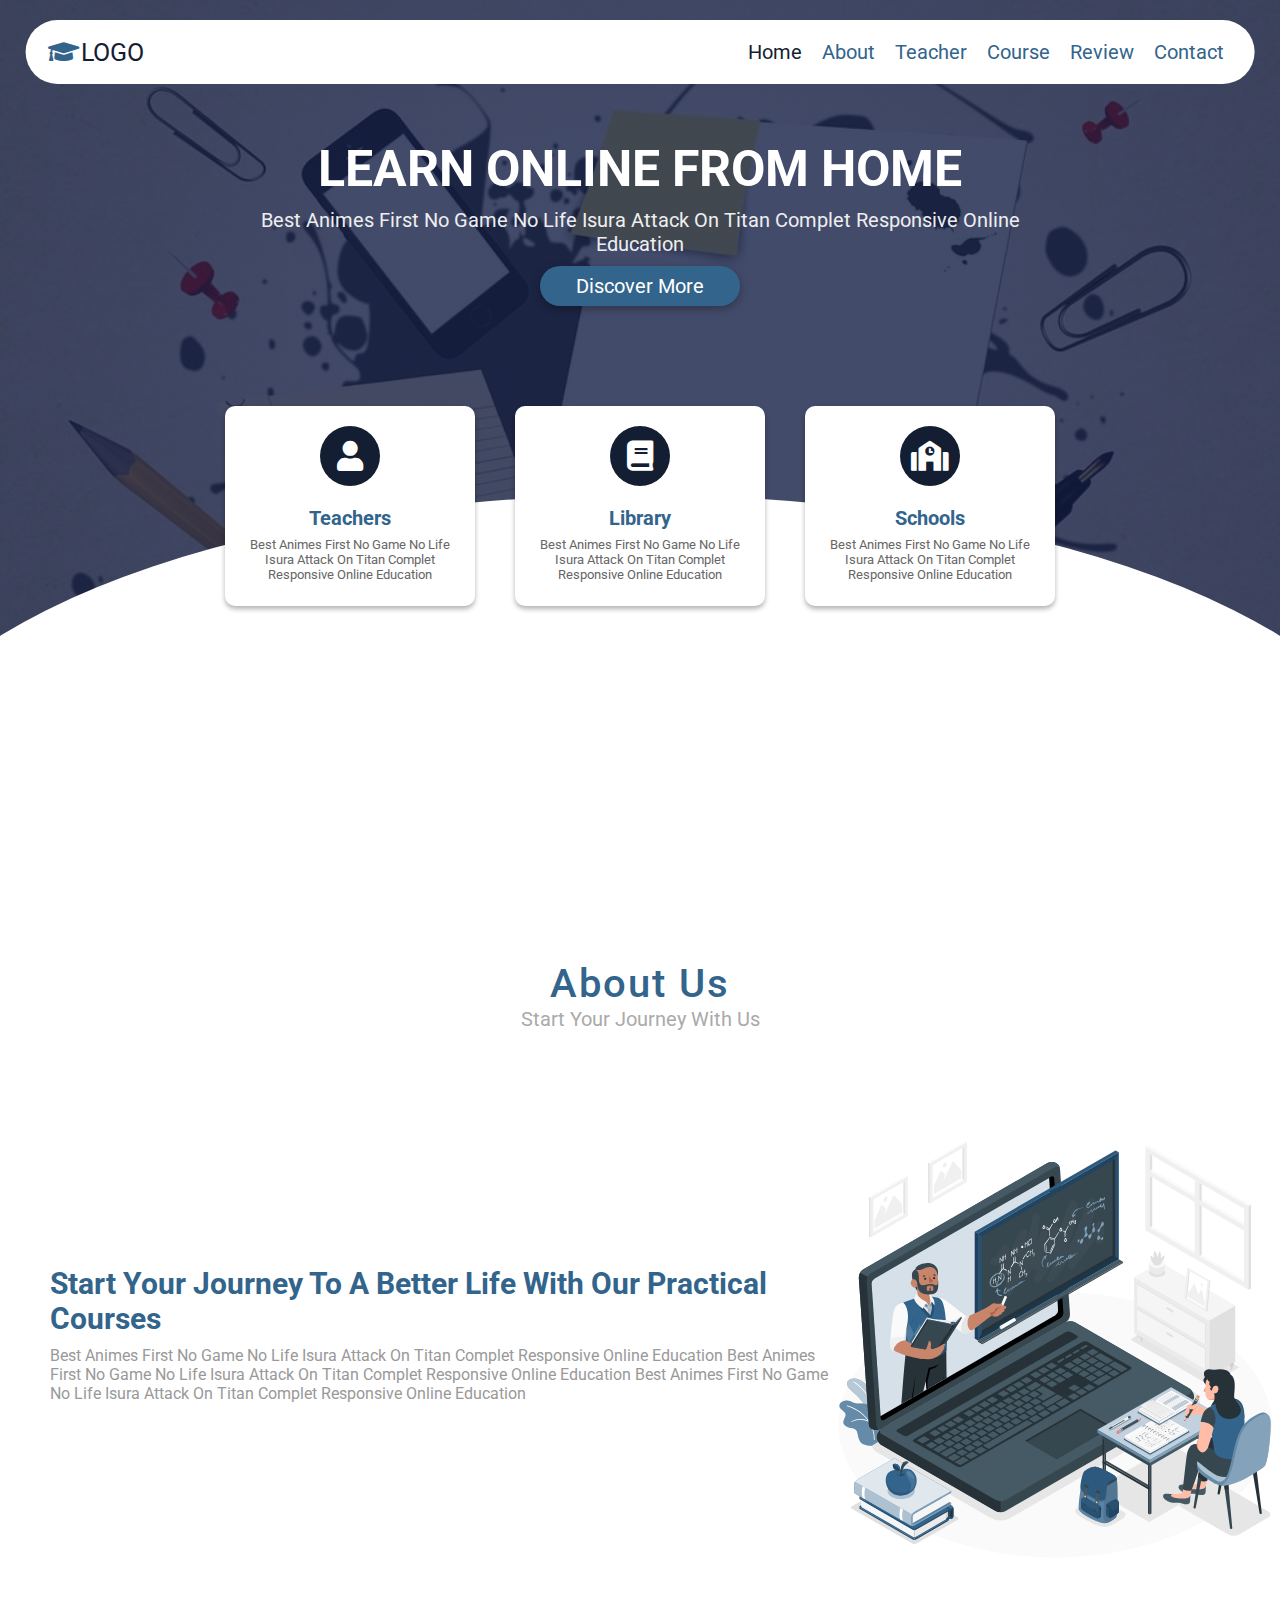
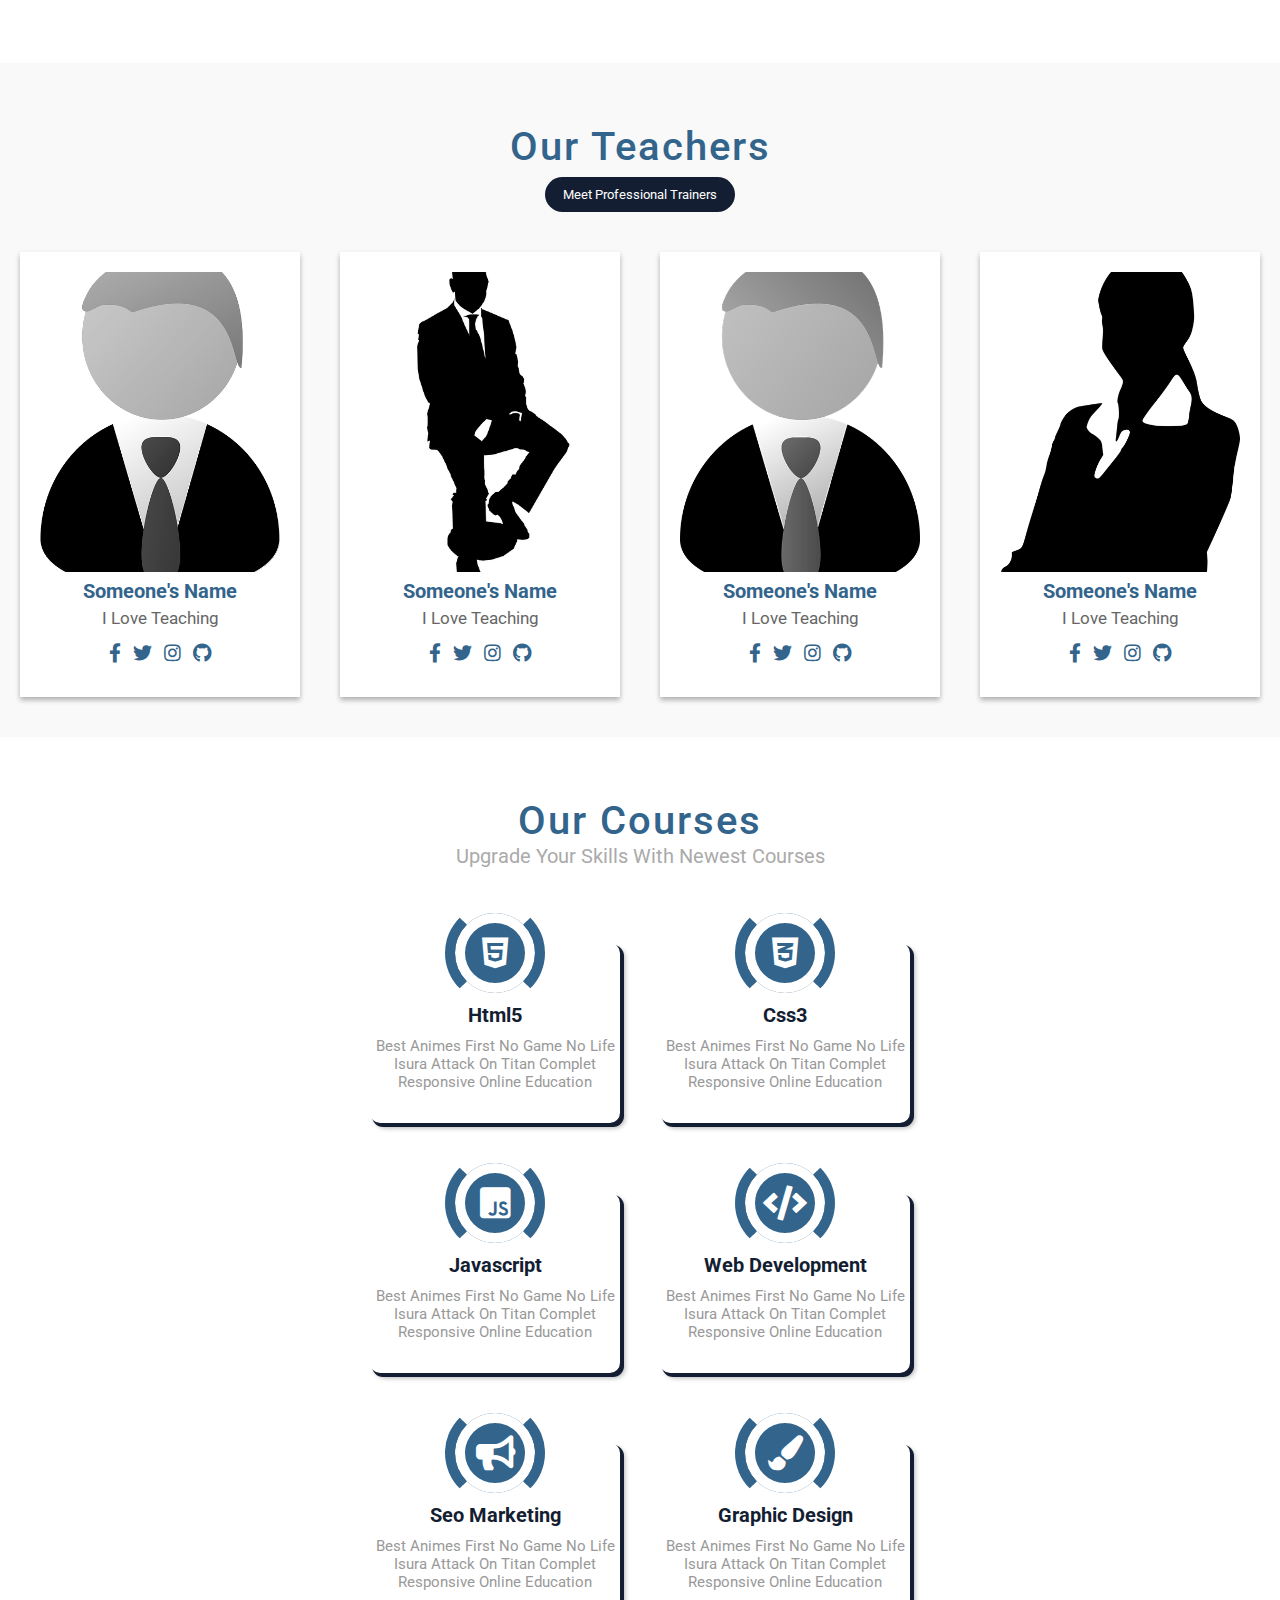
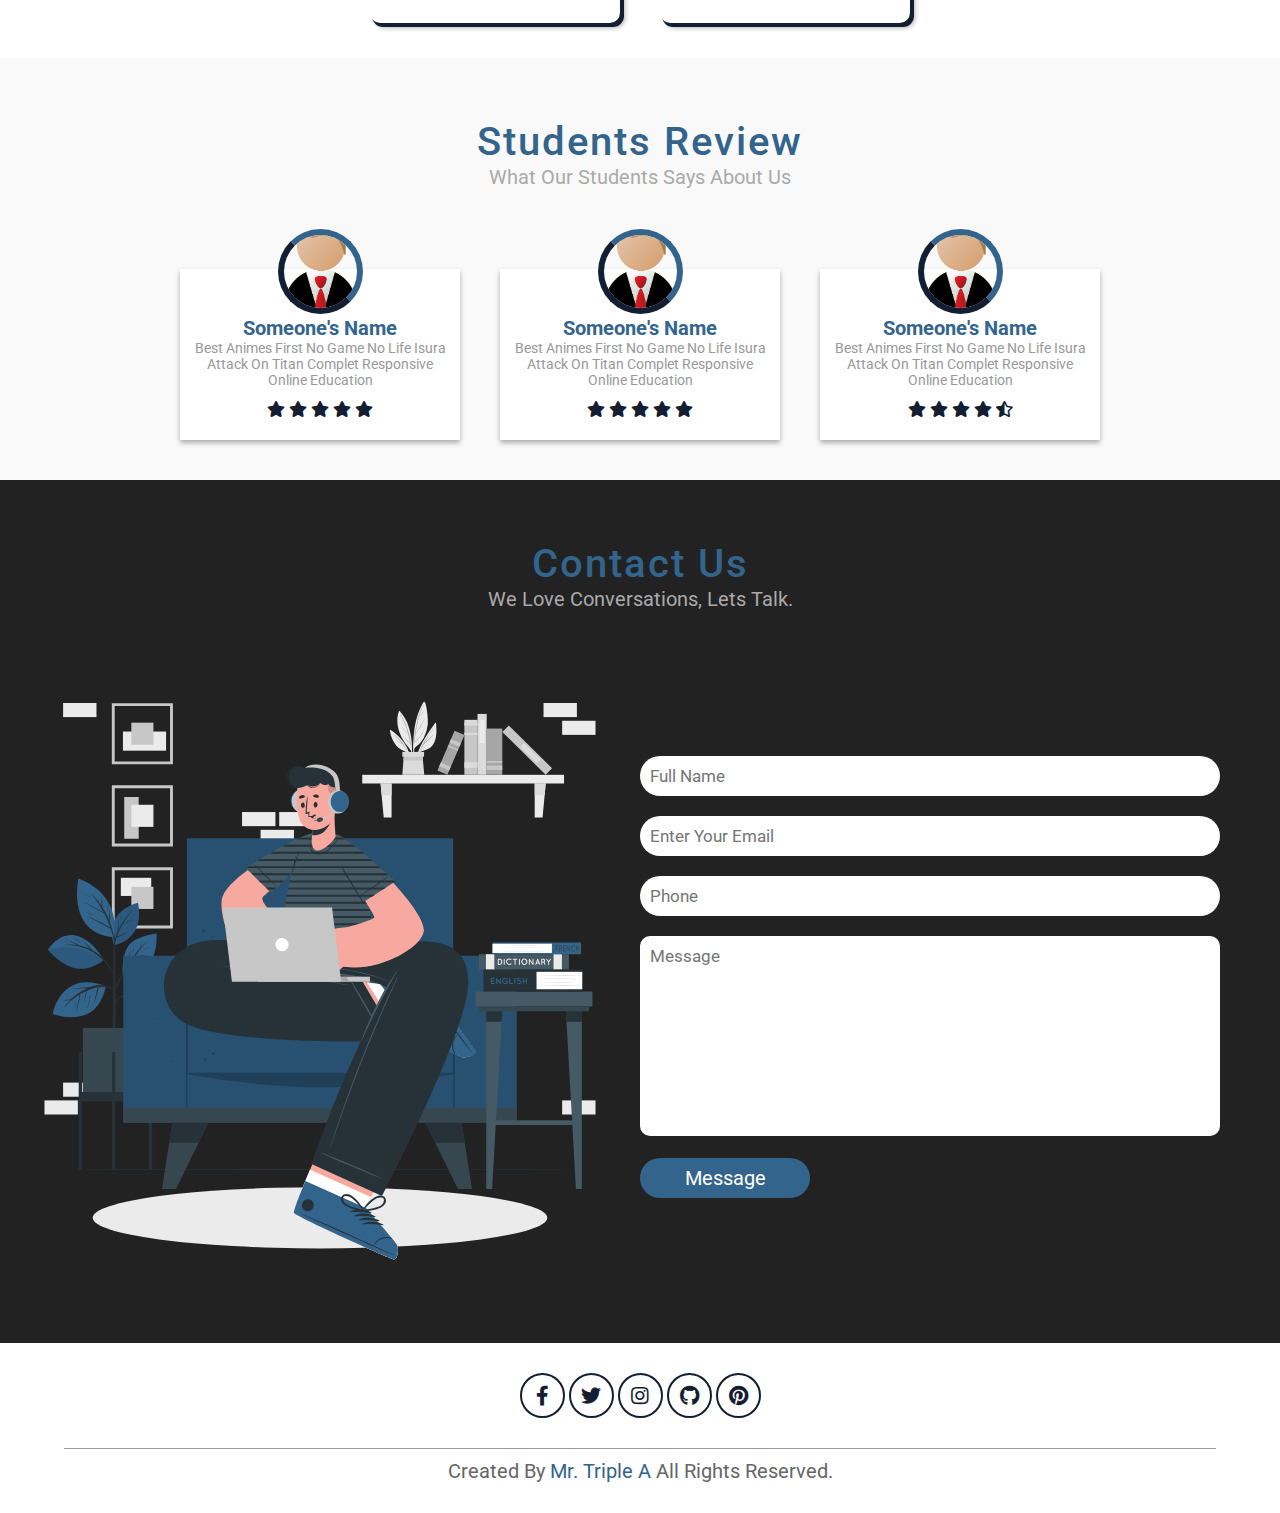
<file: Index.html>
<!DOCTYPE html>
<html lang="en">
<head>
    <meta charset="UTF-8">
    <meta name="viewport" content="width=device-width, initial-scale=1.0">
    <title>Teachers</title>
   
   
    <link rel="stylesheet" href="https://cdnjs.cloudflare.com/ajax/libs/font-awesome/5.15.2/css/all.min.css"/>

    <link rel="stylesheet" href="style1.css"/>

</head>


<body>
    

<header>

<a href="#" class="logo"><i class="fas fa-graduation-cap"></i>logo</a>

<nav class="navbar" >
    <ul>
        <li><a href="#home" class="active">home</a></li>
        <li><a href="#about">about</a></li>
        <li><a href="#teacher">teacher</a></li>
        <li><a href="#course">course</a></li>
        <li><a href="#review">review</a></li>
        <li><a href="#contact">contact</a></li>
    </ul>
</nav>

<div class="fas fa-bars"></div>

</header>


<section class="home" id="home">

    <div class="content">
        <h1>learn online from home</h1>
    <p>best animes first no game no life Isura attack on titan complet responsive online education</p>
    <a href="#"><button>discover more</button></a>
    </div>
    
<div class="box-container">
    <div class="box">
        <i class="fa fa-user"></i>
        <h3>Teachers</h3>
        <p>best animes first no game no life Isura attack on titan complet responsive online education</p>

    </div>
   
    <a href=" https://www.cambridgebookshop.co.uk/"><div class="box">
        <i class="fa fa-book"></i>
        <h3>Library</h3>
        <p>best animes first no game no life Isura attack on titan complet responsive online education</p>

    </div>
</a>

    <div class="box">
        <i class="fa fa-school"></i>
        <h3>schools</h3>
        <p>best animes first no game no life Isura attack on titan complet responsive online education</p>

    </div>

</div>

   
</section>

<section class="about"   id="about">

<h1 class="heading">about us</h1>
<h3 class="title">start your journey with us</h3>

<div class="row">

<div class="content">
   
    <h3>start your journey to a better life with our practical courses</h3>
    <p>best animes first no game no life Isura attack on titan complet responsive online education 
        best animes first no game no life Isura attack on titan complet responsive online education
        best animes first no game no life Isura attack on titan complet responsive online education
    </p>
    

</div>

<div class="image">
    <img src="Online learning-amico.svg" >
</div>

</div>



</section>


<section id="teacher" class="teacher">

    <h1 class="heading">our teachers</h1>
    <a href="#" class="button-teacher"><button>meet professional trainers</button></a>
   


    <div class="card-container">

        <div class="card">
            <img src="avatar-312603_640.png">
            <h3>someone's name</h3>
            <p>I love teaching</p>
            <div class="icons">
                <a href="#" class="fab fa-facebook-f"></a>
                <a href="#" class="fab fa-twitter"></a>
                <a href="#" class="fab fa-instagram"></a>
                <a href="#" class="fab fa-github"></a>
            </div>
        </div>

        <div class="card">
            <img src="business-man-2103088_640.png">
            <h3>someone's name</h3>
            <p>I love teaching</p>
            <div class="icons">
                <a href="#" class="fab fa-facebook-f"></a>
                <a href="#" class="fab fa-twitter"></a>
                <a href="#" class="fab fa-instagram"></a>
                <a href="#" class="fab fa-github"></a>
            </div>
        </div>

        <div class="card">
            <img src="business-1297302_640.png">
            <h3>someone's name</h3>
            <p>I love teaching</p>
            <div class="icons">
                <a href="#" class="fab fa-facebook-f"></a>
                <a href="#" class="fab fa-twitter"></a>
                <a href="#" class="fab fa-instagram"></a>
                <a href="#" class="fab fa-github"></a>
            </div>
        </div>
    
        <div class="card">
            <img src="executive-1293129_640.png">
            <h3>someone's name</h3>
            <p>I love teaching</p>
            <div class="icons">
                <a href="#" class="fab fa-facebook-f"></a>
                <a href="#" class="fab fa-twitter"></a>
                <a href="#" class="fab fa-instagram"></a>
                <a href="#" class="fab fa-github"></a>
            </div>
        </div>
    
    

    </div>

    
</section>


<section id="course" class="course">

    <h1 class="heading">our courses</h1>
    <h3 class="title">upgrade your skills with newest courses</h3>


    <div class="box-container">

        <div class="box">
            <i class="fab fa-html5"></i>
            <h3>html5</h3>
            <p>best animes first no game no life Isura attack on titan complet responsive online education</p>
        </div>

        <div class="box">
            <i class="fab fa-css3-alt"></i>
            <h3>css3</h3>
            <p>best animes first no game no life Isura attack on titan complet responsive online education</p>
        </div>

        <div class="box">
            <i class="fab fa-js-square"></i>
            <h3>javascript</h3>
            <p>best animes first no game no life Isura attack on titan complet responsive online education</p>
        </div>

        <div class="box">
            <i class="fas fa-code"></i>
            <h3>web development</h3>
            <p>best animes first no game no life Isura attack on titan complet responsive online education</p>
        </div>

        <div class="box">
            <i class="fas fa-bullhorn"></i>
            <h3>seo marketing</h3>
            <p>best animes first no game no life Isura attack on titan complet responsive online education</p>
        </div>

        <div class="box">
            <i class="fas fa-paint-brush"></i>
            <h3>graphic design</h3>
            <p>best animes first no game no life Isura attack on titan complet responsive online education</p>
        </div>


    </div>



</section>


<section id="review" class="review">


    <h1 class="heading">students review</h1>
    <h3 class="title">what our students says about us</h3>

    <div class="box-container">

        <div class="box">
            <img src="avatar-312603_640.png">
            <h3>someone's name</h3>
            <p>best animes first no game no life Isura attack on titan complet responsive online education</p>
            <div class="stars">
                <i class="fas fa-star"></i>
                <i class="fas fa-star"></i>
                <i class="fas fa-star"></i>
                <i class="fas fa-star"></i>
                <i class="fas fa-star"></i>
            </div>
        </div>


        <div class="box">
            <img src="avatar-312603_640.png">
            <h3>someone's name</h3>
            <p>best animes first no game no life Isura attack on titan complet responsive online education</p>
            <div class="stars">
                <i class="fas fa-star"></i>
                <i class="fas fa-star"></i>
                <i class="fas fa-star"></i>
                <i class="fas fa-star"></i>
                <i class="fas fa-star"></i>
            </div>
        </div>

        <div class="box">
            <img src="avatar-312603_640.png">
            <h3>someone's name</h3>
            <p>best animes first no game no life Isura attack on titan complet responsive online education</p>
            <div class="stars">
                <i class="fas fa-star"></i>
                <i class="fas fa-star"></i>
                <i class="fas fa-star"></i>
                <i class="fas fa-star"></i>
                <i class="fas fa-star-half-alt"></i>
            </div>
        </div>

    </div>

</section>


<section class="contact" id="contact">

    <h1 class="heading">contact us</h1>
    <h3 class="title">we love conversations, lets talk.</h3>

    <div class="row">

        <div class="image">
            <img src="Learning languages-cuate.svg" >
        </div>

        <div class="form-container">
            <form action="">

                <input type="text" placeholder="full name">
                <input type="text" placeholder="enter your email">
                <input type="number" placeholder="phone">
                <textarea name="" id="" cols="30" rows="10" placeholder="message"></textarea>
                <input type="submit" value="message">
            </form>
        </div>

    </div>

</section>


<section class="footer">

    <div class="icons">
        <a href="#" class="fab fa-facebook-f"></a>
        <a href="#" class="fab fa-twitter"></a>
        <a href="#" class="fab fa-instagram"></a>
        <a href="#" class="fab fa-github"></a>
        <a href="#" class="fab fa-pinterest"></a>
    </div>

    <div class="credit">created by <span>mr. triple A</span> all rights reserved.</div>

</section>







    <script src="https://cdnjs.cloudflare.com/ajax/libs/jquery/3.7.1/jquery.min.js"></script>

<script src="main.js"></script>

</body>
</html>
</file>
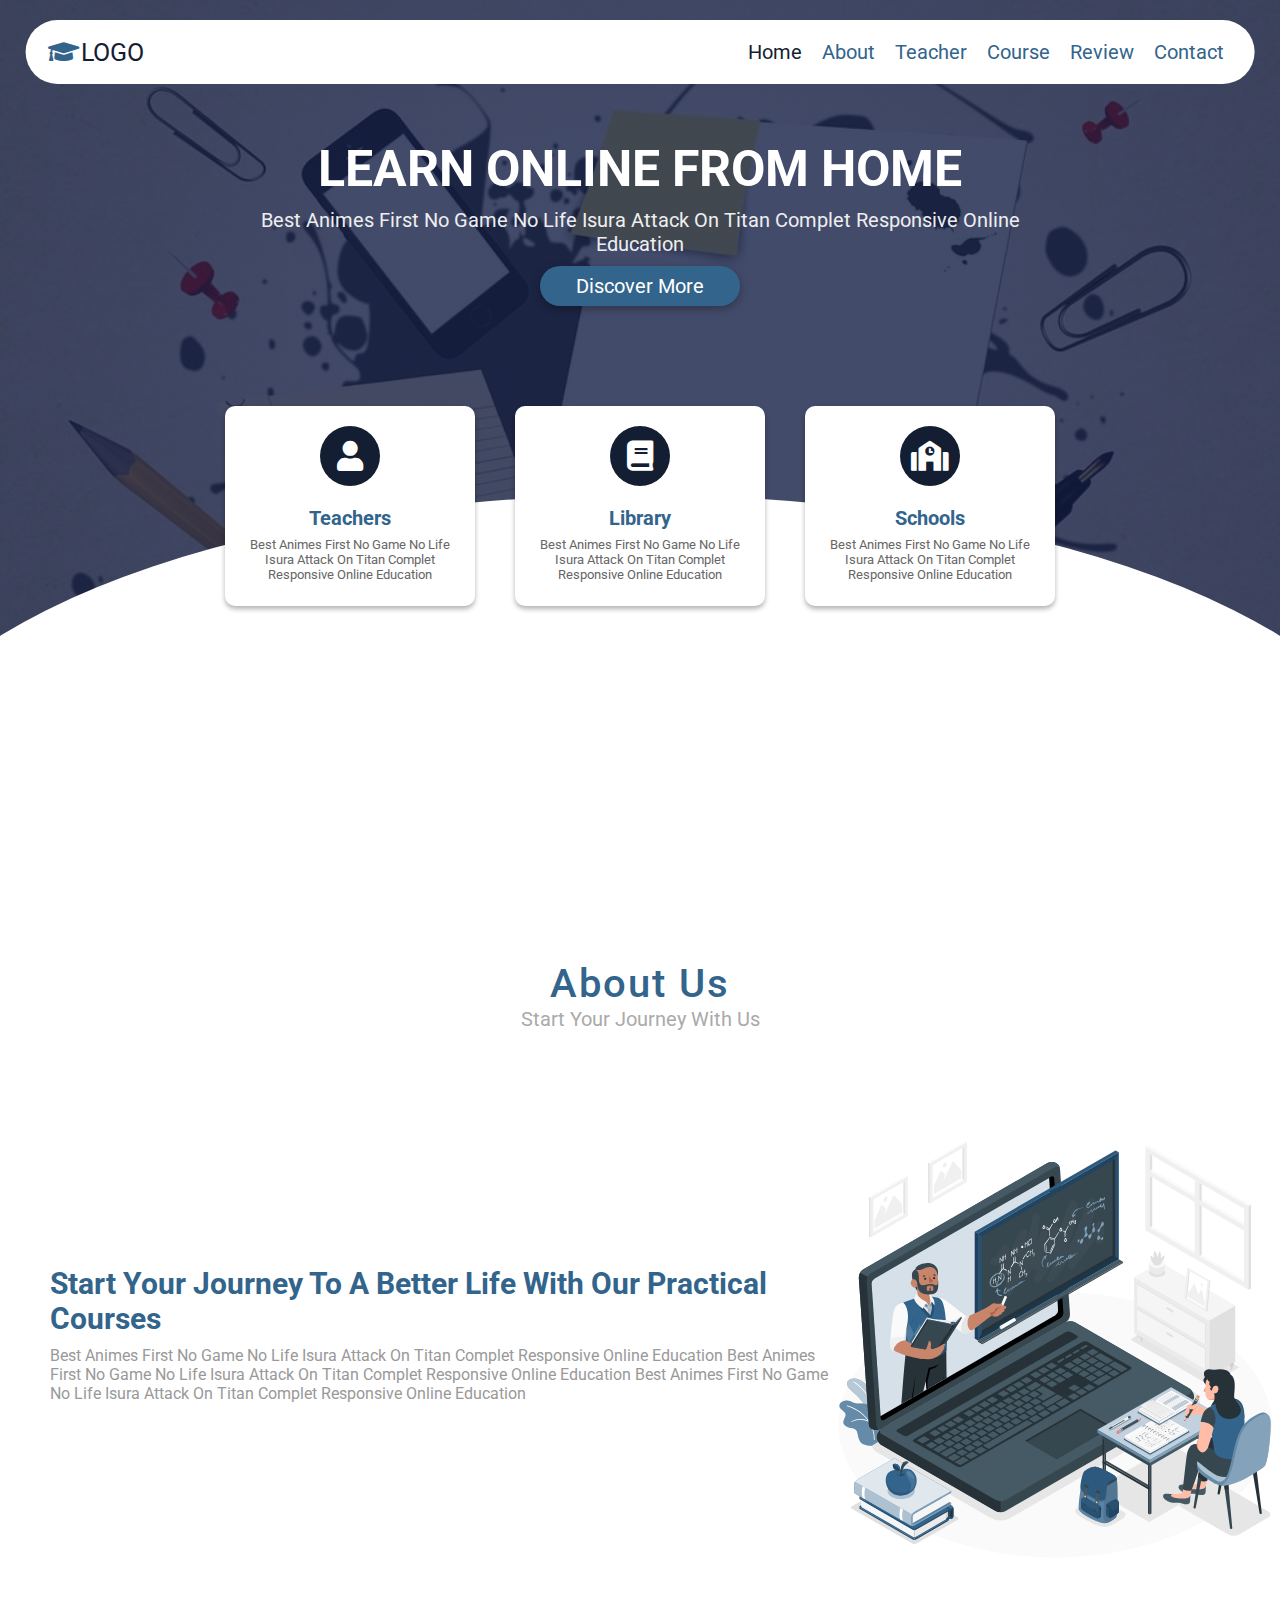
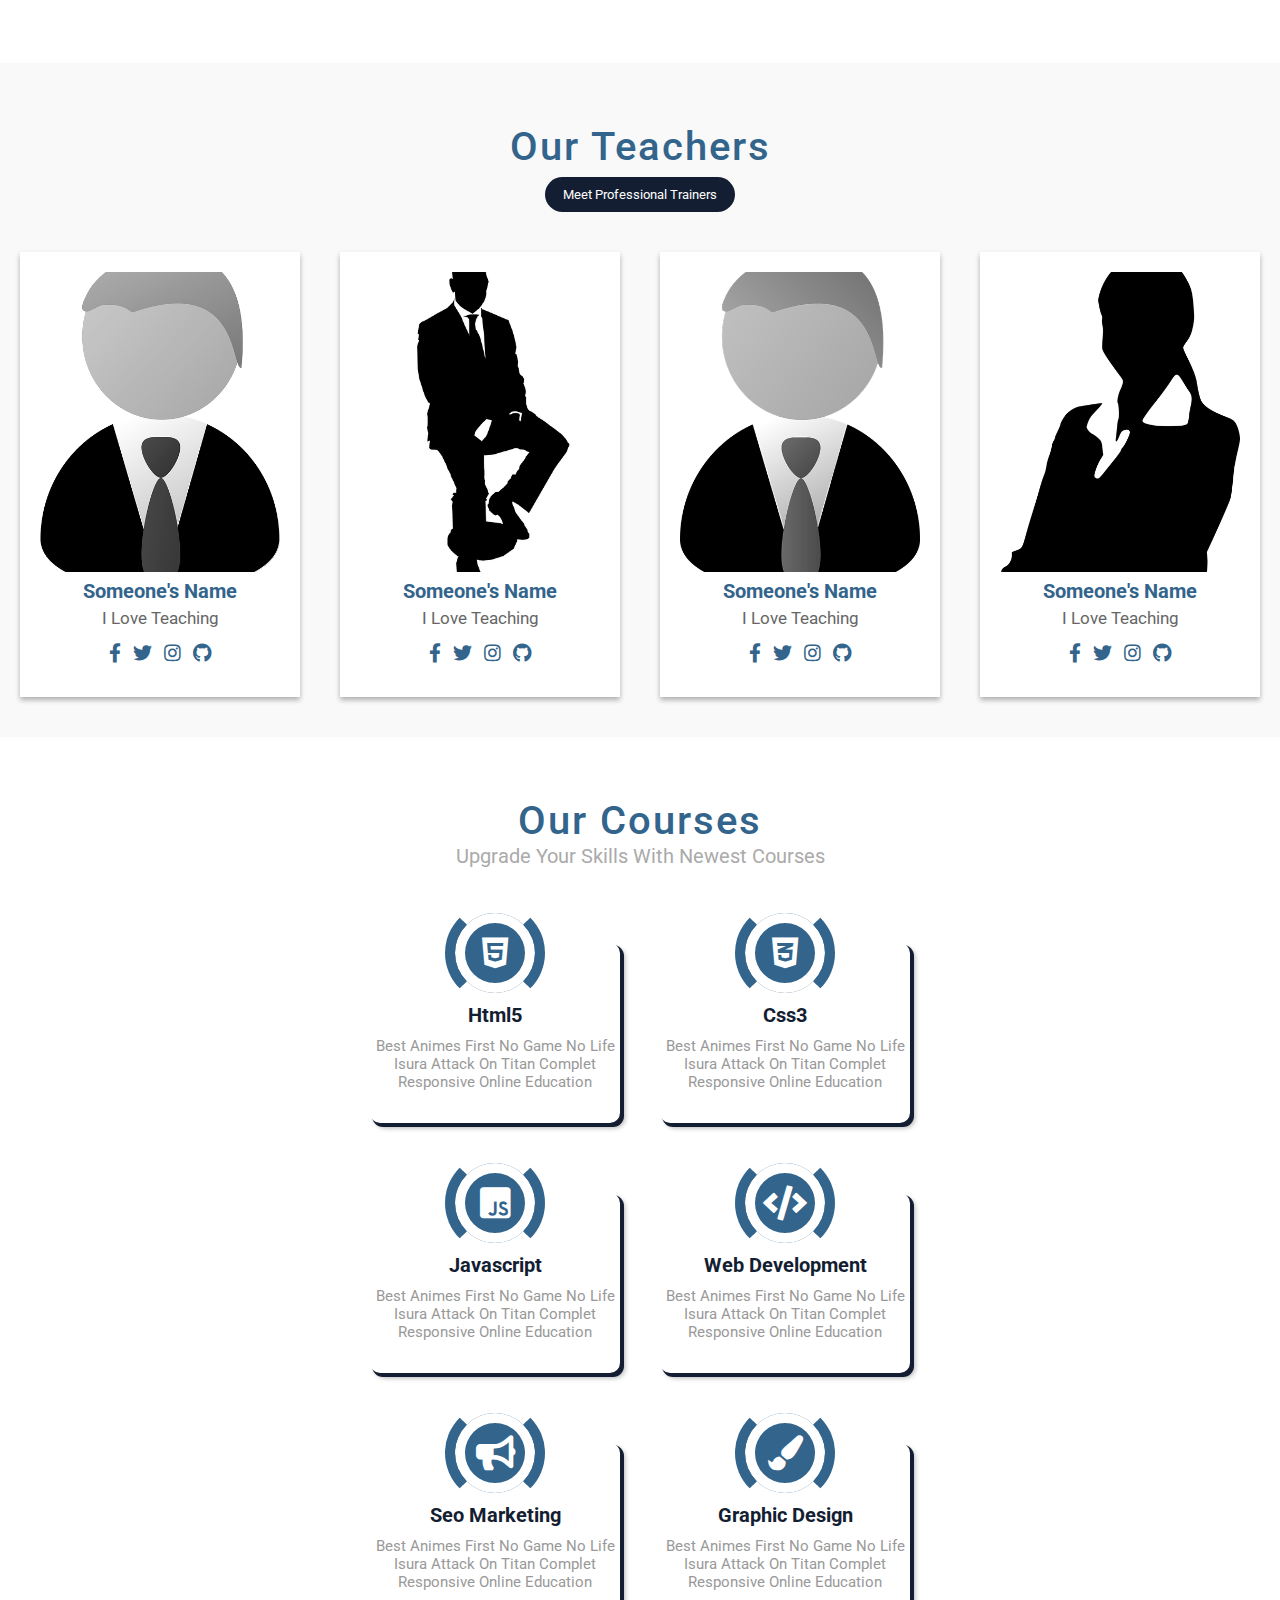
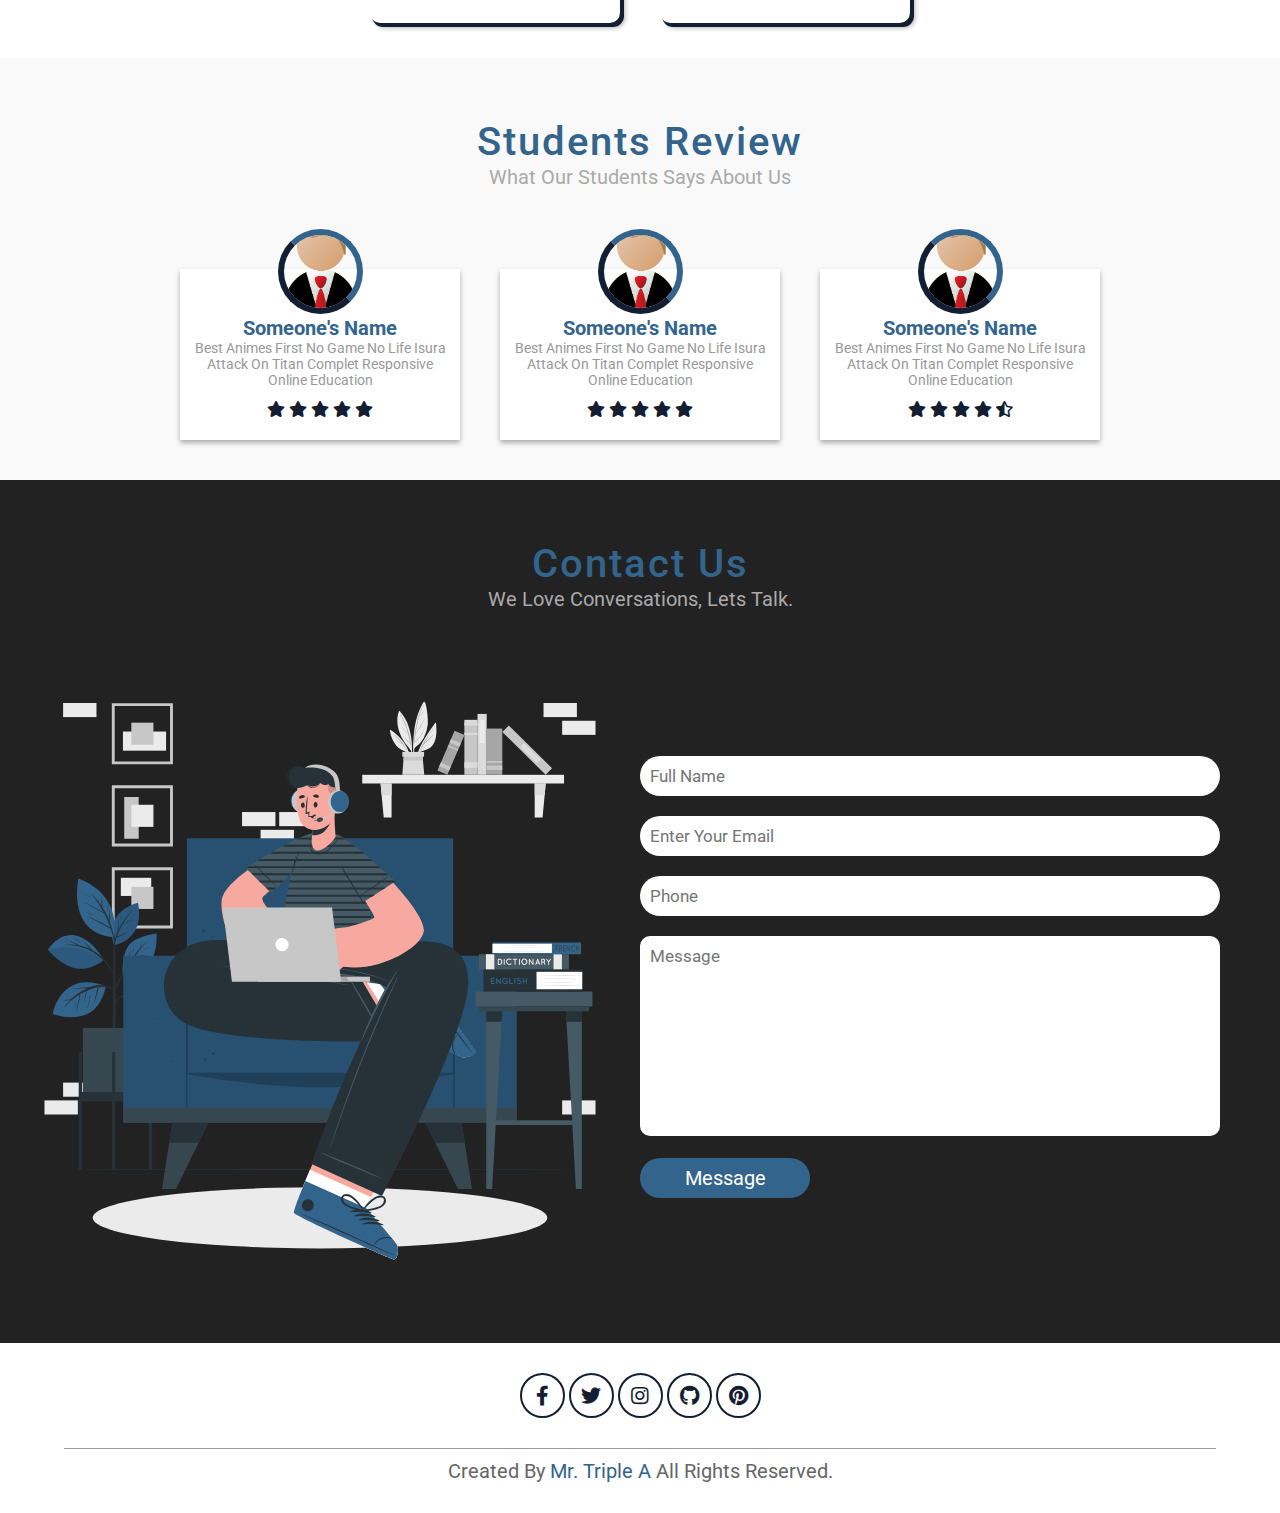
<file: teachers1.html>
<!DOCTYPE html>
<html lang="en">
<head>
    <meta charset="UTF-8">
    <meta name="viewport" content="width=device-width, initial-scale=1.0">
    <title>Teachers</title>
   
   
    <link rel="stylesheet" href="https://cdnjs.cloudflare.com/ajax/libs/font-awesome/5.15.2/css/all.min.css"/>

    <link rel="stylesheet" href="style1.css"/>

</head>


<body>
    

<header>

<a href="#" class="logo"><i class="fas fa-graduation-cap"></i>logo</a>

<nav class="navbar" >
    <ul>
        <li><a href="#home" class="active">home</a></li>
        <li><a href="#about">about</a></li>
        <li><a href="#teacher">teacher</a></li>
        <li><a href="#course">course</a></li>
        <li><a href="#review">review</a></li>
        <li><a href="#contact">contact</a></li>
    </ul>
</nav>

<div class="fas fa-bars"></div>

</header>


<section class="home" id="home">

    <div class="content">
        <h1>learn online from home</h1>
    <p>best animes first no game no life Isura attack on titan complet responsive online education</p>
    <a href="#"><button>discover more</button></a>
    </div>
    
<div class="box-container">
    <div class="box">
        <i class="fa fa-user"></i>
        <h3>Teachers</h3>
        <p>best animes first no game no life Isura attack on titan complet responsive online education</p>

    </div>
   
    <a href=" https://www.cambridgebookshop.co.uk/"><div class="box">
        <i class="fa fa-book"></i>
        <h3>Library</h3>
        <p>best animes first no game no life Isura attack on titan complet responsive online education</p>

    </div>
</a>

    <div class="box">
        <i class="fa fa-school"></i>
        <h3>schools</h3>
        <p>best animes first no game no life Isura attack on titan complet responsive online education</p>

    </div>

</div>

   
</section>

<section class="about"   id="about">

<h1 class="heading">about us</h1>
<h3 class="title">start your journey with us</h3>

<div class="row">

<div class="content">
   
    <h3>start your journey to a better life with our practical courses</h3>
    <p>best animes first no game no life Isura attack on titan complet responsive online education 
        best animes first no game no life Isura attack on titan complet responsive online education
        best animes first no game no life Isura attack on titan complet responsive online education
    </p>
    

</div>

<div class="image">
    <img src="Online learning-amico.svg" >
</div>

</div>



</section>


<section id="teacher" class="teacher">

    <h1 class="heading">our teachers</h1>
    <a href="#" class="button-teacher"><button>meet professional trainers</button></a>
   


    <div class="card-container">

        <div class="card">
            <img src="avatar-312603_640.png">
            <h3>someone's name</h3>
            <p>I love teaching</p>
            <div class="icons">
                <a href="#" class="fab fa-facebook-f"></a>
                <a href="#" class="fab fa-twitter"></a>
                <a href="#" class="fab fa-instagram"></a>
                <a href="#" class="fab fa-github"></a>
            </div>
        </div>

        <div class="card">
            <img src="business-man-2103088_640.png">
            <h3>someone's name</h3>
            <p>I love teaching</p>
            <div class="icons">
                <a href="#" class="fab fa-facebook-f"></a>
                <a href="#" class="fab fa-twitter"></a>
                <a href="#" class="fab fa-instagram"></a>
                <a href="#" class="fab fa-github"></a>
            </div>
        </div>

        <div class="card">
            <img src="business-1297302_640.png">
            <h3>someone's name</h3>
            <p>I love teaching</p>
            <div class="icons">
                <a href="#" class="fab fa-facebook-f"></a>
                <a href="#" class="fab fa-twitter"></a>
                <a href="#" class="fab fa-instagram"></a>
                <a href="#" class="fab fa-github"></a>
            </div>
        </div>
    
        <div class="card">
            <img src="executive-1293129_640.png">
            <h3>someone's name</h3>
            <p>I love teaching</p>
            <div class="icons">
                <a href="#" class="fab fa-facebook-f"></a>
                <a href="#" class="fab fa-twitter"></a>
                <a href="#" class="fab fa-instagram"></a>
                <a href="#" class="fab fa-github"></a>
            </div>
        </div>
    
    

    </div>

    
</section>


<section id="course" class="course">

    <h1 class="heading">our courses</h1>
    <h3 class="title">upgrade your skills with newest courses</h3>


    <div class="box-container">

        <div class="box">
            <i class="fab fa-html5"></i>
            <h3>html5</h3>
            <p>best animes first no game no life Isura attack on titan complet responsive online education</p>
        </div>

        <div class="box">
            <i class="fab fa-css3-alt"></i>
            <h3>css3</h3>
            <p>best animes first no game no life Isura attack on titan complet responsive online education</p>
        </div>

        <div class="box">
            <i class="fab fa-js-square"></i>
            <h3>javascript</h3>
            <p>best animes first no game no life Isura attack on titan complet responsive online education</p>
        </div>

        <div class="box">
            <i class="fas fa-code"></i>
            <h3>web development</h3>
            <p>best animes first no game no life Isura attack on titan complet responsive online education</p>
        </div>

        <div class="box">
            <i class="fas fa-bullhorn"></i>
            <h3>seo marketing</h3>
            <p>best animes first no game no life Isura attack on titan complet responsive online education</p>
        </div>

        <div class="box">
            <i class="fas fa-paint-brush"></i>
            <h3>graphic design</h3>
            <p>best animes first no game no life Isura attack on titan complet responsive online education</p>
        </div>


    </div>



</section>


<section id="review" class="review">


    <h1 class="heading">students review</h1>
    <h3 class="title">what our students says about us</h3>

    <div class="box-container">

        <div class="box">
            <img src="avatar-312603_640.png">
            <h3>someone's name</h3>
            <p>best animes first no game no life Isura attack on titan complet responsive online education</p>
            <div class="stars">
                <i class="fas fa-star"></i>
                <i class="fas fa-star"></i>
                <i class="fas fa-star"></i>
                <i class="fas fa-star"></i>
                <i class="fas fa-star"></i>
            </div>
        </div>


        <div class="box">
            <img src="avatar-312603_640.png">
            <h3>someone's name</h3>
            <p>best animes first no game no life Isura attack on titan complet responsive online education</p>
            <div class="stars">
                <i class="fas fa-star"></i>
                <i class="fas fa-star"></i>
                <i class="fas fa-star"></i>
                <i class="fas fa-star"></i>
                <i class="fas fa-star"></i>
            </div>
        </div>

        <div class="box">
            <img src="avatar-312603_640.png">
            <h3>someone's name</h3>
            <p>best animes first no game no life Isura attack on titan complet responsive online education</p>
            <div class="stars">
                <i class="fas fa-star"></i>
                <i class="fas fa-star"></i>
                <i class="fas fa-star"></i>
                <i class="fas fa-star"></i>
                <i class="fas fa-star-half-alt"></i>
            </div>
        </div>

    </div>

</section>


<section class="contact" id="contact">

    <h1 class="heading">contact us</h1>
    <h3 class="title">we love conversations, lets talk.</h3>

    <div class="row">

        <div class="image">
            <img src="Learning languages-cuate.svg" >
        </div>

        <div class="form-container">
            <form action="">

                <input type="text" placeholder="full name">
                <input type="text" placeholder="enter your email">
                <input type="number" placeholder="phone">
                <textarea name="" id="" cols="30" rows="10" placeholder="message"></textarea>
                <input type="submit" value="message">
            </form>
        </div>

    </div>

</section>


<section class="footer">

    <div class="icons">
        <a href="#" class="fab fa-facebook-f"></a>
        <a href="#" class="fab fa-twitter"></a>
        <a href="#" class="fab fa-instagram"></a>
        <a href="#" class="fab fa-github"></a>
        <a href="#" class="fab fa-pinterest"></a>
    </div>

    <div class="credit">created by <span>mr. triple A</span> all rights reserved.</div>

</section>







    <script src="https://cdnjs.cloudflare.com/ajax/libs/jquery/3.7.1/jquery.min.js"></script>

<script src="main.js"></script>

</body>
</html>
</file>
<file: style1.css>
@import url('https://fonts.googleapis.com/css2?family=Roboto:ital,wght@0,100;0,300;0,400;0,500;0,700;0,900;1,100;1,300;1,400;1,500;1,700;1,900&display=swap');


:root {
    --pink:#FF046F;
    --violet:#C63BFA;
    --blue:#32648c;
    --darkblue:#141e32;
}


* {
    font-family: 'Roboto', sans-serif ;
    text-transform: capitalize;
    text-decoration: none;
    outline: none;
    margin: 0; padding: 0;
    box-sizing: border-box;
}

*::selection {
    background: var(--blue);
    color: #FFF;

}

html{
    font-size: 62.5%;
    overflow-x: hidden;
}

.heading{
    font-size: 4rem;
    color: var(--blue);
    text-align: center;
    padding: 0 1rem;
    padding-top: 6rem;
    letter-spacing: 0.2rem;
    font-weight: 500;
}

.title{
    padding: 0 1rem;
    font-size: 2rem;
    text-align: center;
    font-weight: 400;
    color: #aaa;
}


header{
    width: 96%;
    background: #FFF;
    position: fixed;
    top: 2rem; left: 50%;
    transform: translateX(-50%);
    border-radius: 5rem;
    display: flex;
    align-items: center;
    justify-content: space-between;
    padding: 1rem 2rem;
    z-index: 1000;
    transition: 0.2s;
}

.header-active{
    top: 0;
    width: 100%;
    border-radius: 0;
    box-shadow: 0 ,1rem 0.3rem rgba(0, 0, 0, 0.3);
}

header .navbar ul{
display: flex;
align-items: center;
justify-content: space-between;
list-style: none;
}

header .navbar ul li {
    margin: 1rem 1rem;
}

header .navbar ul li a {
    font-size: 2rem;
    color: var(--blue);
    transition: 0.2s;
    
}

header .navbar ul li .active,
header .navbar ul li a:hover {
    color: var(--darkblue);
}

header .logo{
    font-size: 2.5rem;
    color: var(--darkblue);
    text-transform: uppercase;
}

header .logo i{
    color: var(--blue);
    padding: 0 0.2rem;
}

header .fa-bars{
    font-size: 3rem;
    color: var(--blue);
    cursor: pointer;
    display: none;
    transition: 0.2s;
}


header .fa-times{
    transform: rotate(180deg);
    color:var(--darkblue);
}
















.home{
    min-height: 100vh;
    background:linear-gradient(rgba(20, 30, 70, 0.8),rgba(20, 30, 70, 0.8)), url(school-supplies-3033204_1280.jpg), no-repeat ;
    background-size: cover;
    background-position: center;
    background-attachment: fixed;
    z-index: 0;
    overflow: hidden;
    position: relative;
}

.home .content{
    display: flex;
    align-items: center;
    justify-content: center;
    flex-flow: column;
    padding-top: 14rem;
    padding-bottom: 8rem;
    text-align: center;
}

.home .content h1{
    font-size: 5rem;
    color: #fff;
    padding: 0 1rem;
    text-shadow: 0 0.3 0.5 rgba(0, 0, 0, 0.3);
    text-transform: uppercase;
}

.home .content p {
    font-size: 2rem;
    color: #eee;
    padding: 1rem 25rem;
}

.home .content button{
    height: 4rem;
    width: 20rem;
    border-radius: 5rem;
    background: var(--blue);
    color: #fff;
    font-size: 2rem;
    cursor: pointer;
    transition: 0.2s;
    border: none;
    box-shadow: 0 0.3rem 1rem rgba(0, 0, 0, 0.3);
}

.home .content button:hover{
    letter-spacing: 0.2rem;
}

.home .box-container{
   display: flex;
   justify-content: center;
   flex-wrap: wrap; 
}

.home .box-container .box{
    height: 20rem;
    width: 25rem;
    background: #fff;
    text-align: center;
    border-radius: 1rem;
    box-shadow: 0 0.3rem 0.5rem rgba(0, 0, 0, 0.3);
    margin: 2rem;
    cursor: pointer;
}

.home .box-container .box i{
    height: 6rem;
    width: 6rem;
    line-height: 6rem;
    text-align: center;
    border-radius: 50%;
    color: #fff;
    background: var(--darkblue);
    font-size: 3rem;
    margin: 2rem 0;
    transition: 0.2s;
}

.home .box-container .box h3{
    font-size: 2rem;
    color: var(--blue);
    transition: 0.2s;
}

.home .box-container .box p{
    font-size: 1.3rem;
    padding: 0.7rem 2rem;
    color: #666;
}

.home .box-container .box:hover i{
    background: var(--blue);
}

.home .box-container .box:hover h3{
    color: var(--darkblue);
}

.home::before{
    content: '';
    position: absolute;
    bottom: -25%; left: 50%;
    transform: translateX(-50%);
    border-top: 70vh solid #fff;
    width: 120%;
    border-radius: 50%;
    z-index: -1;
}

.about .row{
    display: flex;
    justify-content: center;
    align-items: center;
}

.about .row .image img{
    height: 70vh;
    width: 50vh;
}

.about .row .content{
    padding-left: 5rem;
}

.about .row .content h3{
    font-size: 3rem;
    color: var(--blue);
    padding-bottom: 1rem;
}

.about .row .content p{
    font-size: 1.6rem;
    color:#999;
    padding-bottom: 2.5rem;
}

.teacher  button{
    height: 3.5rem;
    width: 19rem;
    background: var(--darkblue);
    color: #fff;
    border: none;
    border-radius: 5rem;
    text-align: center;
    padding: 0 1rem;
    
}

.teacher .button-teacher {
    display: flex;
    align-items: center;
    justify-content: center;
    padding-top: 0.7rem;
}

.teacher .button-teacher button:hover{
    cursor: pointer;
    background: none;
    color: var(--blue);
    border: 0.2rem solid var(--blue);
    transition: 0.5s;
}






.about .row .content button:hover{
    letter-spacing: 0.2rem;
    opacity: 0.8;
}







.teacher{
    background: #f9f9f9;
}

.teacher .card-container{
    display: flex;
    align-items: center;
    justify-content: center;
    flex-wrap: wrap;
    padding:2rem 0;
}

.teacher .card-container .card{
    padding: 2rem;
    margin: 2rem;
    background: #fff;
    text-align: center;
    width: 28rem;
    box-shadow: 0 0.3rem 0.5rem rgba(0, 0, 0, 0.3);
}

.teacher .card-container .card img{
    height: 30rem;
    width: 100%;
    object-fit: cover;
    filter: grayscale();
    transition: 0.2s;
}

.teacher .card-container .card img:hover{

    filter: grayscale(0);
    
}

.teacher .card-container .card h3{
    color: var(--blue);
    font-size: 2rem;
    padding: 0.5rem 0;
}

.teacher .card-container .card p{
    font-size: 1.7rem;
    color: #666;
}

.teacher .card-container .card .icons a{
    font-size: 1.9rem;
    padding: 1.5rem 0.5rem;
    color: var(--blue);
}

.course .box-container{
    width:65%;
    display: flex;
    justify-content: center;
    margin:0 auto;
    padding-top: 4rem;
    flex-wrap: wrap;
}

.course .box-container .box{
    height: 18rem;
    width: 25rem;
    margin:3.5rem 2rem;
    border-radius: 1rem;
    text-align: center;
    box-shadow: 0.3rem 0.3rem 0rem 0.1rem var(--darkblue),
                 0.5rem 0.5rem 0.5rem rgba(0, 0, 0, 0.3);

}

.course .box-container .box i{
    height: 10rem;
    width: 10rem;
    line-height: 8rem;
    text-align: center;
    color: #fff;
    border-radius: 50%;
    background: var(--blue);
    margin-top:-4rem;
    border:1rem solid #fff;
    border-left: 1rem solid var(--blue);
    border-right: 1rem solid var(--blue);
    box-shadow: 0 0 0 1rem #fff inset;
    font-size: 3.5rem;
}

.course .box-container .box h3{
    font-size: 2rem;
    color: var(--darkblue);
}

.course .box-container .box p{
    font-size: 1.5rem;
    color: #999;
    padding: 1rem 0;
}


.review{
    background: #f9f9f9;
}

.review .box-container{
    display: flex;
    justify-content: center;
    padding-top: 4rem;
    flex-wrap: wrap;
}

.review .box-container .box{
    width: 28rem;
    padding-bottom: 1rem;
    text-align: center;
    box-shadow:0 0.3rem 0.5rem rgba(0, 0, 0, 0.3);
    background: #fff;
    margin:4rem 2rem;
}

.review .box-container .box img{
    height: 8.5rem;
    width: 8.5rem;
    object-fit: cover;
    border-radius: 50%;
    margin-top: -4rem;
    border: 0.6rem solid var(--blue);
    border-left:0.6rem solid var(--darkblue);
    border-bottom:0.6rem solid var(--darkblue);
}

.review .box-container .box h3{
    font-size: 2rem;
    color: var(--blue);
    padding: 0 0.5rem;
}

.review .box-container .box p{
    font-size: 1.4rem;
    color: #999;
    padding: 0 1.3rem;
}

.review .box-container .box .stars i{
    font-size: 1.6rem;
    color: var(--darkblue);
    padding: 1.3rem 0.1rem;
}


.contact{
    background: #222;
}

.contact .row{
    display: flex;
    align-items: center;
    justify-content: center;
    padding: 5rem 0;
}

.contact .row .image img{
    width: 50vw;
    height: 70vh;
}

.contact .row .form-container{
    width: 50%;
    padding-right:6rem;
}

.contact .row .form-container input, textarea{
    height: 4rem;
    width: 100%;
    background: #fff;
    border: none;
    border-radius: 5rem;
    padding: 0 1rem;
    margin: 1rem 0;
    color: var(--blue);
    font-size:1.7rem;
    transition: 0.2s linear;
} 


.contact .row .form-container input:focus, textarea:focus{
    border: 0.2rem solid var(--blue);
}


.contact .row .form-container textarea{
    height: 20rem;
    border-radius: 1rem;
    padding: 1rem;
    resize: none;
}

.contact .row .form-container input[type="submit"]{
    width: 17rem;
    background: var(--blue);
    color: #fff;
    cursor: pointer;
    font-size: 2rem;
    transition: 0.2s;
}

.contact .row .form-container input[type="submit"]:hover{
    background: none;
    color: var(--blue);
    border: 0.2rem solid var(--blue);
}

.footer{
    text-align: center;
}

.footer .icons{
    padding:3rem 0;
}

.footer .icons a{
    height: 4.5rem;
    width: 4.5rem;
    line-height: 4.2rem;
    text-align: center;
    border-radius: 50%;
    color: var(--darkblue);
    border:0.2rem solid var(--darkblue);
    font-size: 2rem;
    margin:0 0.1rem;
    transition: 0.2s linear;
}

.footer .icons a:hover{
    color: #fff;
    background:var(--blue) ;
    border-color: var(--blue);
}

.footer .credit{
    font-size: 2rem;
    border-top: 0.1rem solid #999;
    margin: 0 auto;
    margin-bottom:2rem ;
    color: #666;
    width: 90%;
    padding: 1rem 0;
}

.footer .credit span{
    color: var(--blue);
}



@media (max-width:768px) {

html {
    font-size: 55%;
}

header .fa-bars {
    display: block;
}

header .navbar{
    position: fixed;
    top: -100rem; left: 0;
    width: 100%;
    background: #fff;
    border-radius: 1rem;
    opacity: 0;
    transition: 0.2s linear;

}

header .navbar ul {
    flex-flow: column;
    padding: 2rem 0;
}

header .navbar ul li {
    margin: 1rem 0;
    width: 100%;
    text-align: center;

}

header .navbar ul li a {
    font-size: 3rem;
    display: block;
}

header .nav-toggle{
    top: 5.5rem;
    opacity: 1;
}

.home .content p{
    padding: 1.5rem 2rem;
}

.home::before{
    display: none;
}

.about .row{
    flex-flow: column-reverse;
}

.about .row .image img{
    height: 60vh;
    width: 90vh;
}

.about .row .content{
    padding: 0 2.5rem;
}

.course .box-container{
    width: 100%;
}

.contact .row {
    flex-flow: column;
}

.contact .row .image img{
    width: 90vw;
    height: 50vh;
}

.contact .row .form-container{
    width:905;
    padding:0;
}


}
</file>
